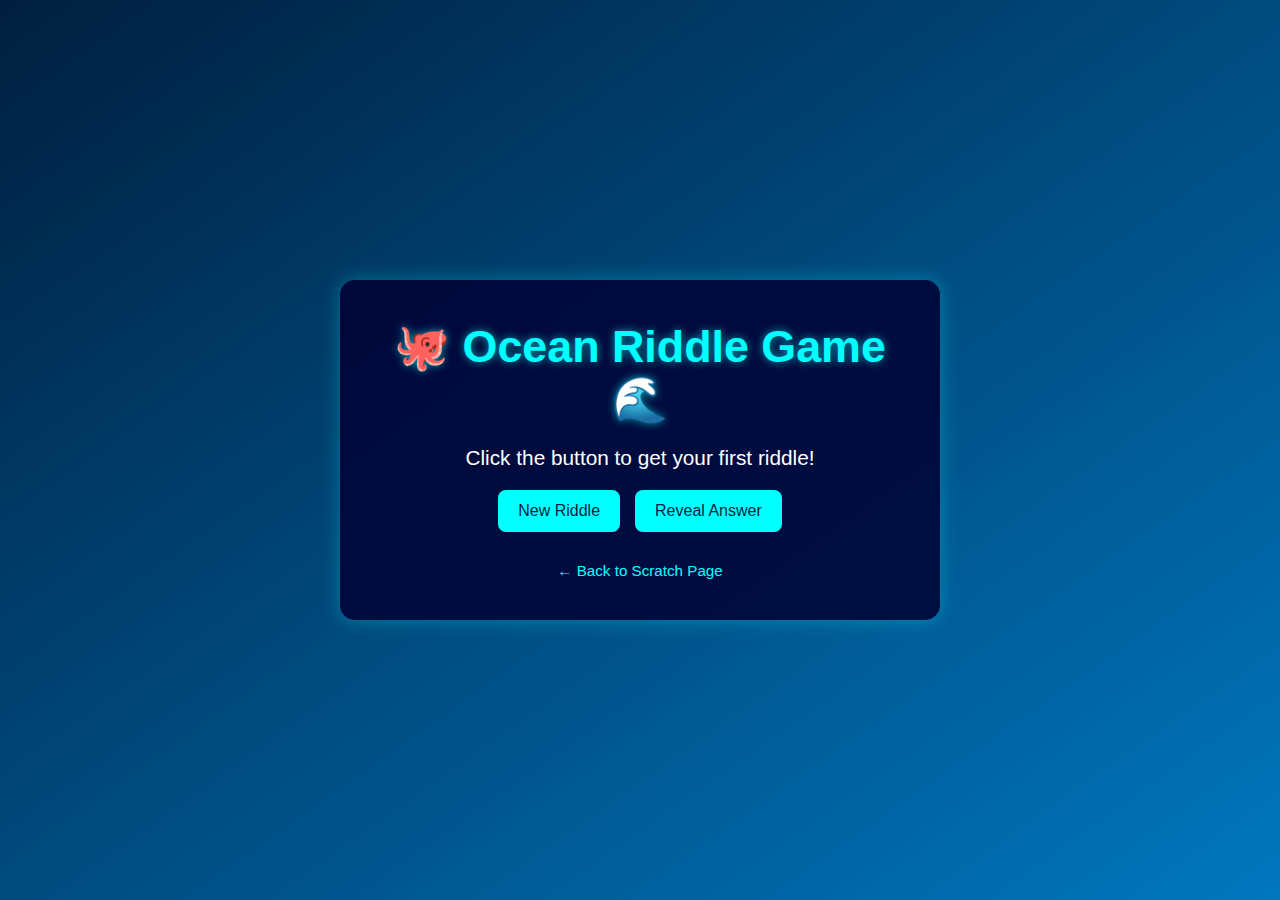
<file: game.html>
<!DOCTYPE html>
<html lang="en">
<head>
  <meta charset="UTF-8">
  <title>Ocean Riddle Generator</title>
  <style>
    * {
      box-sizing: border-box;
      margin: 0;
      padding: 0;
    }

    body {
      background: linear-gradient(to bottom right, #001f3f, #0077be);
      font-family: 'Segoe UI', sans-serif;
      color: #ffffff;
      min-height: 100vh;
      display: flex;
      justify-content: center;
      align-items: center;
      padding: 40px;
    }

    .container {
      background-color: rgba(0, 0, 50, 0.85);
      border-radius: 15px;
      box-shadow: 0 0 20px rgba(0, 255, 255, 0.3);
      padding: 40px 30px;
      width: 100%;
      max-width: 600px;
      text-align: center;
    }

    h1 {
      font-size: 2.8em;
      margin-bottom: 20px;
      color: #00ffff;
      text-shadow: 0 0 8px rgba(0, 255, 255, 0.6);
    }

    #riddle {
      font-size: 1.3em;
      margin: 20px 0;
    }

    #answer {
      margin-top: 15px;
      font-size: 1.2em;
      color: #00ffff;
      display: none;
      font-weight: bold;
    }

    .button-row {
      margin-top: 20px;
      display: flex;
      justify-content: center;
      gap: 15px;
      flex-wrap: wrap;
    }

    button {
      background-color: #00ffff;
      color: #001f3f;
      border: none;
      border-radius: 8px;
      padding: 12px 20px;
      font-size: 1em;
      cursor: pointer;
      transition: all 0.3s ease;
    }

    button:hover {
      background-color: #00d9d9;
      transform: scale(1.05);
    }

    a {
      display: inline-block;
      margin-top: 30px;
      color: #00ffff;
      text-decoration: none;
      font-size: 0.95em;
    }

    a:hover {
      text-decoration: underline;
    }
  </style>
</head>
<body>

  <div class="container">
    <h1>🐙 Ocean Riddle Game 🌊</h1>

    <div id="riddle">Click the button to get your first riddle!</div>
    <div id="answer"></div>

    <div class="button-row">
      <button onclick="generateRiddle()">New Riddle</button>
      <button onclick="showAnswer()">Reveal Answer</button>
    </div>

    <a href="scratch.html">← Back to Scratch Page</a>
  </div>

  <script>
    const riddles = [
      {
        question: "I glide through the sea, not a bird but I fly, with wings like a kite and a sting in my thigh. What am I?",
        answer: "A stingray"
      },
      {
        question: "I’m the biggest of all, and I sing deep and loud. My heart’s the size of a car, and I blow air like a cloud. What am I?",
        answer: "A blue whale"
      },
      {
        question: "I have no bones, no spine in my back, eight limbs I move with, and I’m clever to hack. What am I?",
        answer: "An octopus"
      },
      {
        question: "I wear a shell on my back, I swim in the sea, I’m ancient and wise, and a slowpoke, that’s me!",
        answer: "A sea turtle"
      },
      {
        question: "I look like a flower but I sting like a bee. If you touch my tentacles, you won’t swim with glee. What am I?",
        answer: "A jellyfish"
      }
    ];

    let currentIndex = -1;

    function generateRiddle() {
      let index;
      do {
        index = Math.floor(Math.random() * riddles.length);
      } while (index === currentIndex); // Prevent repeating the same one
      currentIndex = index;

      document.getElementById("riddle").textContent = riddles[index].question;
      document.getElementById("answer").textContent = riddles[index].answer;
      document.getElementById("answer").style.display = "none";
    }

    function showAnswer() {
      if (currentIndex !== -1) {
        document.getElementById("answer").style.display = "block";
      }
    }
  </script>

</body>
</html>
</file>
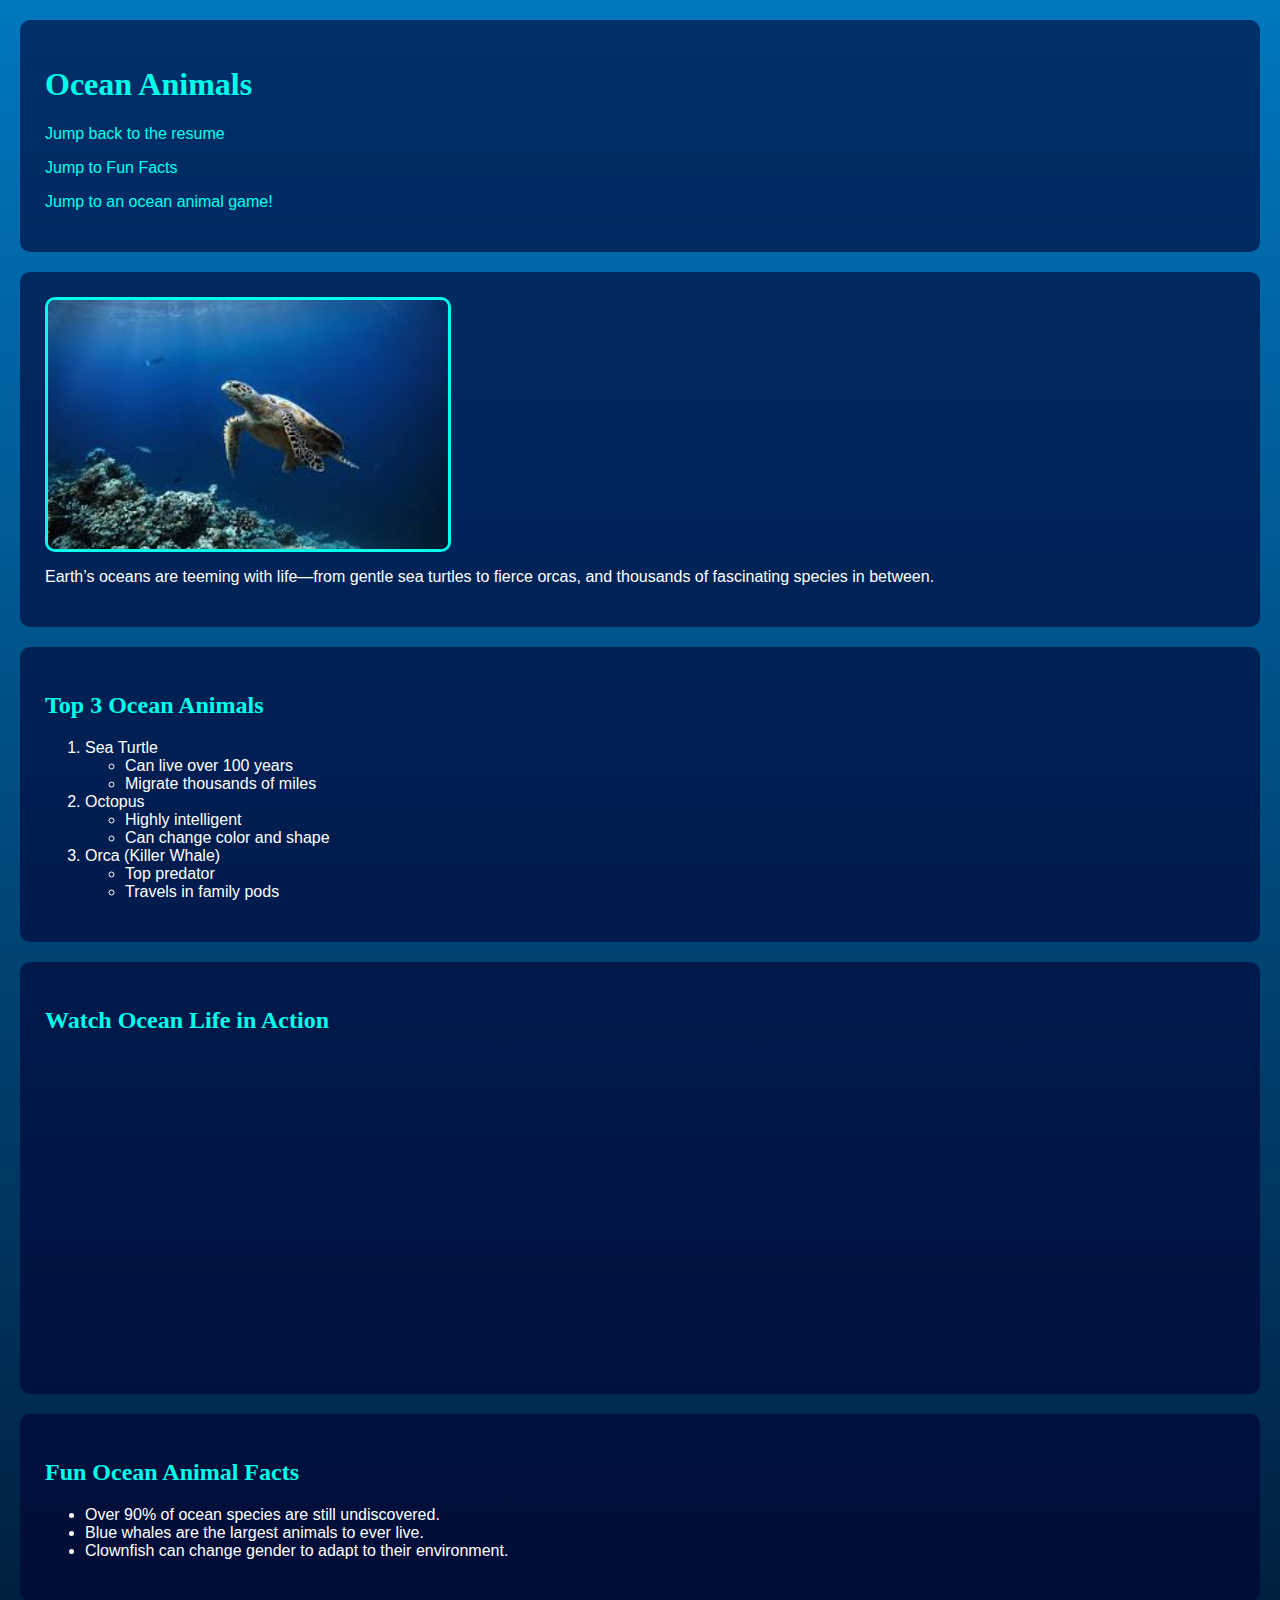
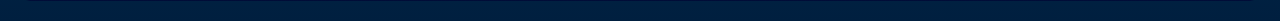
<file: scratch.html>
<html lang="en">
<head>
    <meta charset="UTF-8">
    <title>Ocean Animals</title>
    <link rel="stylesheet" href="css/scratchstyles.css">
</head>
<body>

    <div id="header" class="section">
        <h1>Ocean Animals</h1>
        <p><a href="index.html">Jump back to the resume</a></p>
        <p><a href="#facts">Jump to Fun Facts</a></p>
        <p><a href="game.html">Jump to an ocean animal game!</a></p>
    </div>

    <div id="intro" class="section">
        <img src="assets/img/oceanturtle.jpg" alt="Sea Turtle" width="400">
        <p>Earth’s oceans are teeming with life—from gentle sea turtles to fierce orcas, and thousands of fascinating species in between.</p>
    </div>

    <div id="list-section" class="section">
        <h2>Top 3 Ocean Animals</h2>
        <ol>
            <li>Sea Turtle
                <ul>
                    <li>Can live over 100 years</li>
                    <li>Migrate thousands of miles</li>
                </ul>
            </li>
            <li>Octopus
                <ul>
                    <li>Highly intelligent</li>
                    <li>Can change color and shape</li>
                </ul>
            </li>
            <li>Orca (Killer Whale)
                <ul>
                    <li>Top predator</li>
                    <li>Travels in family pods</li>
                </ul>
            </li>
        </ol>
    </div>

    <div id="video" class="section">
        <h2>Watch Ocean Life in Action</h2>
        <iframe width="560" height="315" src="https://www.youtube.com/embed/cIZAdCtKT_g" title="YouTube video player" frameborder="0" allowfullscreen></iframe>
    </div>

    <div id="facts" class="section">
        <h2 id="facts">Fun Ocean Animal Facts</h2>
        <ul>
            <li>Over 90% of ocean species are still undiscovered.</li>
            <li>Blue whales are the largest animals to ever live.</li>
            <li>Clownfish can change gender to adapt to their environment.</li>
        </ul>
    </div>

    <div class='tableauPlaceholder' id='viz1744907334667' style='position: relative'><noscript><a href='#'><img alt='What are the seasonal changes in fish spawning activity in CPNP? ' src='https:&#47;&#47;public.tableau.com&#47;static&#47;images&#47;FY&#47;FY896NJDD&#47;1_rss.png' style='border: none' /></a></noscript><object class='tableauViz'  style='display:none;'><param name='host_url' value='https%3A%2F%2Fpublic.tableau.com%2F' /> <param name='embed_code_version' value='3' /> <param name='path' value='shared&#47;FY896NJDD' /> <param name='toolbar' value='yes' /><param name='static_image' value='https:&#47;&#47;public.tableau.com&#47;static&#47;images&#47;FY&#47;FY896NJDD&#47;1.png' /> <param name='animate_transition' value='yes' /><param name='display_static_image' value='yes' /><param name='display_spinner' value='yes' /><param name='display_overlay' value='yes' /><param name='display_count' value='yes' /><param name='language' value='en-US' /></object></div>                <script type='text/javascript'>                    var divElement = document.getElementById('viz1744907334667');                    var vizElement = divElement.getElementsByTagName('object')[0];                    vizElement.style.width='1100px';vizElement.style.height='1127px';                    var scriptElement = document.createElement('script');                    scriptElement.src = 'https://public.tableau.com/javascripts/api/viz_v1.js';                    vizElement.parentNode.insertBefore(scriptElement, vizElement);                </script>
   
    
</body>
</html>
</file>
<file: css/scratchstyles.css>
body {
    background: linear-gradient(to bottom, #0077be, #001f3f);
    color: #ffffff;
    font-family: 'Verdana', sans-serif;
    margin: 0;
    padding: 0;
}

a {
    color: #00ffea;
    text-decoration: none;
}

a:hover {
    text-decoration: underline;
}

.section {
    padding: 25px;
    margin: 20px;
    background-color: rgba(0, 0, 50, 0.6);
    border-radius: 10px;
}

h1, h2 {
    font-family: 'Georgia', serif;
    color: #00ffea;
}

img {
    max-width: 100%;
    border: 3px solid #00ffea;
    border-radius: 10px;
}
</file>
